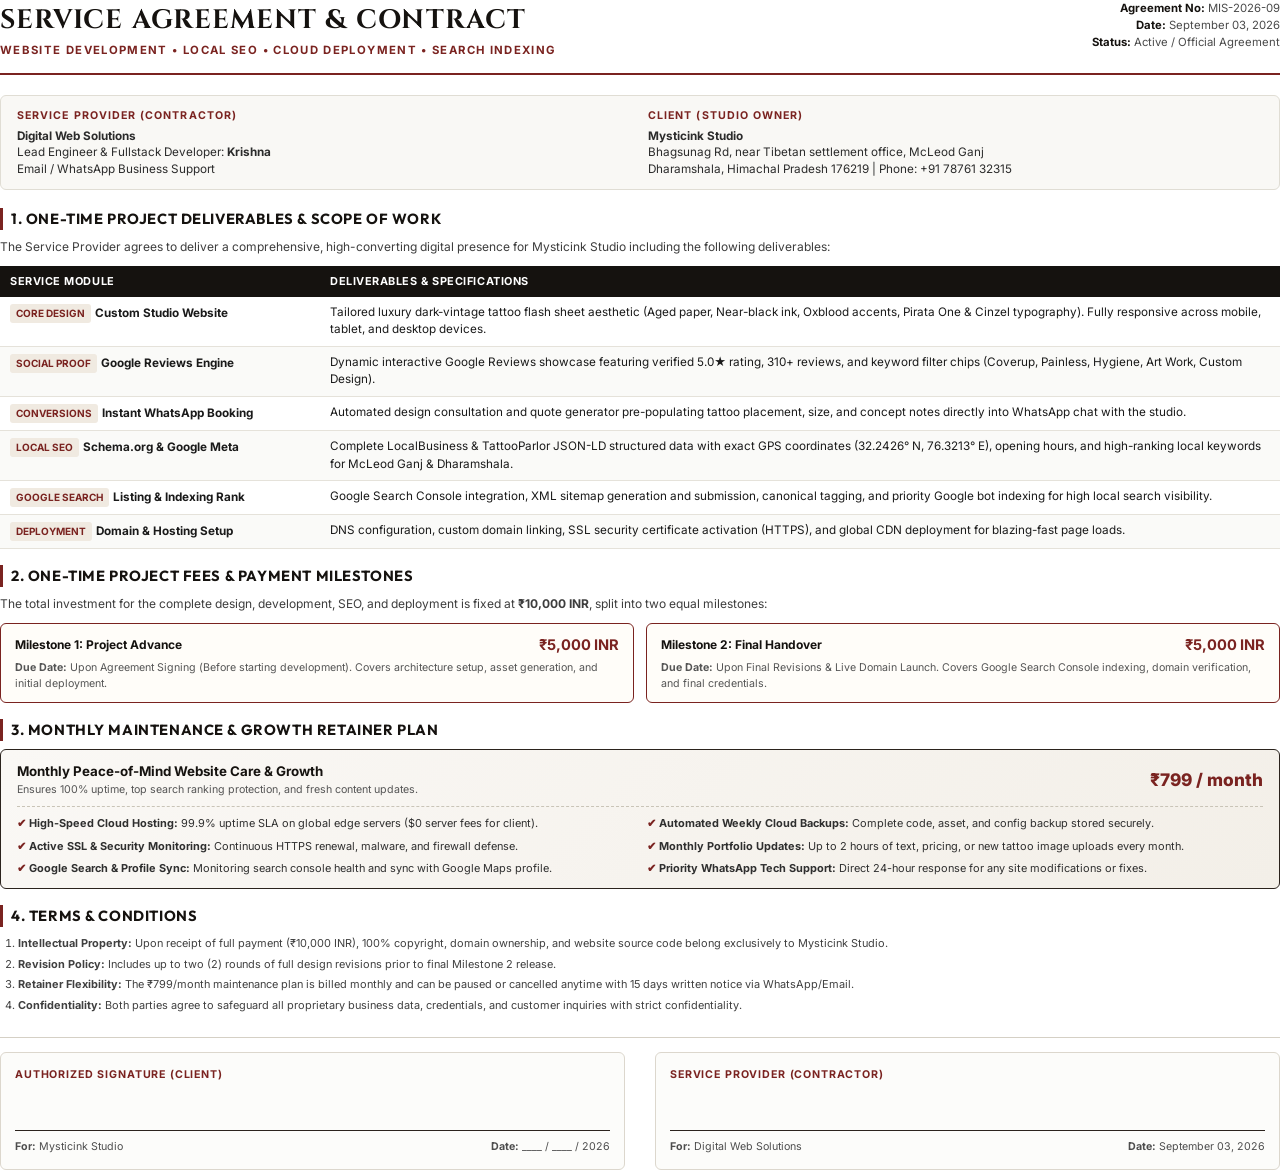
<file: Mysticink_Studio_Agreement.html>
<!DOCTYPE html>
<html lang="en">
<head>
  <meta charset="UTF-8">
  <title>Service Agreement - Mysticink Studio</title>
  <style>
    @import url('https://fonts.googleapis.com/css2?family=Cinzel:wght@700&family=Inter:wght@400;500;600;700&family=Outfit:wght@600;700&display=swap');

    @page {
      size: A4;
      margin: 14mm 14mm 16mm 14mm;
    }

    * {
      box-sizing: border-box;
      margin: 0;
      padding: 0;
    }

    body {
      font-family: 'Inter', -apple-system, BlinkMacSystemFont, sans-serif;
      color: #1A1A1A;
      background-color: #ffffff;
      line-height: 1.5;
      font-size: 9.5pt;
    }

    .contract-container {
      max-width: 100%;
      margin: 0 auto;
    }

    /* Header Header */
    .header-banner {
      display: flex;
      justify-content: space-between;
      align-items: flex-start;
      border-bottom: 2.5px solid #7A2320;
      padding-bottom: 14px;
      margin-bottom: 20px;
    }

    .brand-title {
      font-family: 'Cinzel', Georgia, serif;
      font-size: 20pt;
      font-weight: 700;
      color: #15120F;
      letter-spacing: 0.04em;
    }

    .doc-subtitle {
      font-size: 8.5pt;
      text-transform: uppercase;
      letter-spacing: 0.12em;
      color: #7A2320;
      font-weight: 700;
      margin-top: 2px;
    }

    .doc-meta-table {
      text-align: right;
      font-size: 8.5pt;
      color: #4A4A4A;
    }

    .doc-meta-table strong {
      color: #15120F;
    }

    /* Parties Section */
    .parties-card {
      display: grid;
      grid-template-columns: 1fr 1fr;
      gap: 16px;
      background: #F9F8F5;
      border: 1px solid #E0DDD4;
      border-radius: 6px;
      padding: 12px 16px;
      margin-bottom: 18px;
    }

    .party-col h4 {
      font-size: 8pt;
      text-transform: uppercase;
      letter-spacing: 0.1em;
      color: #7A2320;
      margin-bottom: 4px;
      font-weight: 700;
    }

    .party-col p {
      font-size: 8.8pt;
      color: #2B2B2B;
      line-height: 1.4;
    }

    /* Section Headings */
    .section-title {
      font-family: 'Outfit', sans-serif;
      font-size: 11pt;
      font-weight: 700;
      color: #15120F;
      border-left: 3.5px solid #7A2320;
      padding-left: 8px;
      margin: 16px 0 8px 0;
      text-transform: uppercase;
      letter-spacing: 0.04em;
    }

    p.intro-text {
      color: #3D3D3D;
      font-size: 9pt;
      margin-bottom: 10px;
    }

    /* Tables */
    .styled-table {
      width: 100%;
      border-collapse: collapse;
      margin-bottom: 14px;
      font-size: 8.8pt;
    }

    .styled-table th {
      background-color: #15120F;
      color: #ffffff;
      text-align: left;
      padding: 7px 10px;
      font-size: 8.2pt;
      text-transform: uppercase;
      letter-spacing: 0.05em;
    }

    .styled-table td {
      padding: 7px 10px;
      border-bottom: 1px solid #E5E2DA;
      vertical-align: top;
    }

    .styled-table tr:nth-child(even) {
      background-color: #FAFAF8;
    }

    .service-badge {
      display: inline-block;
      background: #F0EAE1;
      color: #7A2320;
      font-size: 7.5pt;
      font-weight: 700;
      padding: 2px 6px;
      border-radius: 3px;
      margin-right: 4px;
      text-transform: uppercase;
    }

    /* Milestone Cards */
    .milestone-grid {
      display: grid;
      grid-template-columns: 1fr 1fr;
      gap: 12px;
      margin-bottom: 14px;
    }

    .milestone-box {
      border: 1.5px solid #7A2320;
      border-radius: 6px;
      padding: 10px 14px;
      background: #FFFDF9;
    }

    .milestone-header {
      display: flex;
      justify-content: space-between;
      align-items: center;
      margin-bottom: 4px;
    }

    .milestone-header h5 {
      font-size: 9pt;
      font-weight: 700;
      color: #15120F;
    }

    .milestone-amount {
      font-size: 11pt;
      font-weight: 700;
      color: #7A2320;
    }

    .milestone-desc {
      font-size: 8pt;
      color: #555;
    }

    /* Retainer Box */
    .retainer-card {
      background: linear-gradient(135deg, #FAF8F5 0%, #F3EFE8 100%);
      border: 1.5px solid #2B231D;
      border-radius: 6px;
      padding: 12px 16px;
      margin-bottom: 14px;
    }

    .retainer-top {
      display: flex;
      justify-content: space-between;
      align-items: center;
      border-bottom: 1px dashed #C9C4B7;
      padding-bottom: 8px;
      margin-bottom: 8px;
    }

    .retainer-price {
      font-size: 13pt;
      font-weight: 800;
      color: #7A2320;
    }

    .retainer-list {
      display: grid;
      grid-template-columns: 1fr 1fr;
      gap: 6px 14px;
      list-style: none;
      font-size: 8.2pt;
      color: #2F2F2F;
    }

    .retainer-list li::before {
      content: "✔ ";
      color: #7A2320;
      font-weight: bold;
    }

    /* Legal Terms */
    .terms-list {
      margin-left: 18px;
      margin-bottom: 16px;
      font-size: 8.2pt;
      color: #404040;
    }

    .terms-list li {
      margin-bottom: 4px;
    }

    /* Signatures Section */
    .signature-section {
      display: grid;
      grid-template-columns: 1fr 1fr;
      gap: 30px;
      margin-top: 24px;
      padding-top: 14px;
      border-top: 1.5px solid #D5D0C5;
      page-break-inside: avoid;
    }

    .signature-block {
      border: 1px solid #DCD7CD;
      border-radius: 6px;
      padding: 14px;
      background: #FCFCFA;
    }

    .signature-role {
      font-size: 8pt;
      font-weight: 700;
      text-transform: uppercase;
      letter-spacing: 0.08em;
      color: #7A2320;
      margin-bottom: 8px;
    }

    .signature-line {
      height: 40px;
      border-bottom: 1px solid #2B231D;
      margin-bottom: 8px;
    }

    .sign-meta {
      font-size: 8pt;
      color: #4D4D4D;
      display: flex;
      justify-content: space-between;
      margin-top: 4px;
    }

    .page-break {
      page-break-before: always;
    }
  </style>
</head>
<body>

  <div class="contract-container">
    
    <!-- Header -->
    <div class="header-banner">
      <div>
        <div class="brand-title">SERVICE AGREEMENT & CONTRACT</div>
        <div class="doc-subtitle">Website Development • Local SEO • Cloud Deployment • Search Indexing</div>
      </div>
      <div class="doc-meta-table">
        <p><strong>Agreement No:</strong> MIS-2026-09</p>
        <p><strong>Date:</strong> September 03, 2026</p>
        <p><strong>Status:</strong> Active / Official Agreement</p>
      </div>
    </div>

    <!-- Parties -->
    <div class="parties-card">
      <div class="party-col">
        <h4>Service Provider (Contractor)</h4>
        <p><strong>Digital Web Solutions</strong></p>
        <p>Lead Engineer & Fullstack Developer: <strong>Krishna</strong></p>
        <p>Email / WhatsApp Business Support</p>
      </div>
      <div class="party-col">
        <h4>Client (Studio Owner)</h4>
        <p><strong>Mysticink Studio</strong></p>
        <p>Bhagsunag Rd, near Tibetan settlement office, McLeod Ganj</p>
        <p>Dharamshala, Himachal Pradesh 176219 | Phone: +91 78761 32315</p>
      </div>
    </div>

    <!-- 1. One-Time Scope of Work -->
    <div class="section-title">1. One-Time Project Deliverables & Scope of Work</div>
    <p class="intro-text">The Service Provider agrees to deliver a comprehensive, high-converting digital presence for Mysticink Studio including the following deliverables:</p>

    <table class="styled-table">
      <thead>
        <tr>
          <th style="width: 25%;">Service Module</th>
          <th>Deliverables & Specifications</th>
        </tr>
      </thead>
      <tbody>
        <tr>
          <td><span class="service-badge">Core Design</span><strong>Custom Studio Website</strong></td>
          <td>Tailored luxury dark-vintage tattoo flash sheet aesthetic (Aged paper, Near-black ink, Oxblood accents, Pirata One & Cinzel typography). Fully responsive across mobile, tablet, and desktop devices.</td>
        </tr>
        <tr>
          <td><span class="service-badge">Social Proof</span><strong>Google Reviews Engine</strong></td>
          <td>Dynamic interactive Google Reviews showcase featuring verified 5.0★ rating, 310+ reviews, and keyword filter chips (Coverup, Painless, Hygiene, Art Work, Custom Design).</td>
        </tr>
        <tr>
          <td><span class="service-badge">Conversions</span><strong>Instant WhatsApp Booking</strong></td>
          <td>Automated design consultation and quote generator pre-populating tattoo placement, size, and concept notes directly into WhatsApp chat with the studio.</td>
        </tr>
        <tr>
          <td><span class="service-badge">Local SEO</span><strong>Schema.org & Google Meta</strong></td>
          <td>Complete LocalBusiness & TattooParlor JSON-LD structured data with exact GPS coordinates (32.2426° N, 76.3213° E), opening hours, and high-ranking local keywords for McLeod Ganj & Dharamshala.</td>
        </tr>
        <tr>
          <td><span class="service-badge">Google Search</span><strong>Listing & Indexing Rank</strong></td>
          <td>Google Search Console integration, XML sitemap generation and submission, canonical tagging, and priority Google bot indexing for high local search visibility.</td>
        </tr>
        <tr>
          <td><span class="service-badge">Deployment</span><strong>Domain & Hosting Setup</strong></td>
          <td>DNS configuration, custom domain linking, SSL security certificate activation (HTTPS), and global CDN deployment for blazing-fast page loads.</td>
        </tr>
      </tbody>
    </table>

    <!-- 2. Payment Terms -->
    <div class="section-title">2. One-Time Project Fees & Payment Milestones</div>
    <p class="intro-text">The total investment for the complete design, development, SEO, and deployment is fixed at <strong>₹10,000 INR</strong>, split into two equal milestones:</p>

    <div class="milestone-grid">
      <div class="milestone-box">
        <div class="milestone-header">
          <h5>Milestone 1: Project Advance</h5>
          <span class="milestone-amount">₹5,000 INR</span>
        </div>
        <p class="milestone-desc"><strong>Due Date:</strong> Upon Agreement Signing (Before starting development). Covers architecture setup, asset generation, and initial deployment.</p>
      </div>

      <div class="milestone-box">
        <div class="milestone-header">
          <h5>Milestone 2: Final Handover</h5>
          <span class="milestone-amount">₹5,000 INR</span>
        </div>
        <p class="milestone-desc"><strong>Due Date:</strong> Upon Final Revisions & Live Domain Launch. Covers Google Search Console indexing, domain verification, and final credentials.</p>
      </div>
    </div>

    <!-- 3. Monthly Retainer -->
    <div class="section-title">3. Monthly Maintenance & Growth Retainer Plan</div>
    
    <div class="retainer-card">
      <div class="retainer-top">
        <div>
          <h4 style="font-size: 10pt; font-weight: 700; color: #15120F;">Monthly Peace-of-Mind Website Care & Growth</h4>
          <p style="font-size: 8pt; color: #555;">Ensures 100% uptime, top search ranking protection, and fresh content updates.</p>
        </div>
        <div class="retainer-price">₹799 / month</div>
      </div>

      <ul class="retainer-list">
        <li><strong>High-Speed Cloud Hosting:</strong> 99.9% uptime SLA on global edge servers ($0 server fees for client).</li>
        <li><strong>Automated Weekly Cloud Backups:</strong> Complete code, asset, and config backup stored securely.</li>
        <li><strong>Active SSL & Security Monitoring:</strong> Continuous HTTPS renewal, malware, and firewall defense.</li>
        <li><strong>Monthly Portfolio Updates:</strong> Up to 2 hours of text, pricing, or new tattoo image uploads every month.</li>
        <li><strong>Google Search & Profile Sync:</strong> Monitoring search console health and sync with Google Maps profile.</li>
        <li><strong>Priority WhatsApp Tech Support:</strong> Direct 24-hour response for any site modifications or fixes.</li>
      </ul>
    </div>

    <!-- 4. General Terms -->
    <div class="section-title">4. Terms & Conditions</div>
    <ol class="terms-list">
      <li><strong>Intellectual Property:</strong> Upon receipt of full payment (₹10,000 INR), 100% copyright, domain ownership, and website source code belong exclusively to Mysticink Studio.</li>
      <li><strong>Revision Policy:</strong> Includes up to two (2) rounds of full design revisions prior to final Milestone 2 release.</li>
      <li><strong>Retainer Flexibility:</strong> The ₹799/month maintenance plan is billed monthly and can be paused or cancelled anytime with 15 days written notice via WhatsApp/Email.</li>
      <li><strong>Confidentiality:</strong> Both parties agree to safeguard all proprietary business data, credentials, and customer inquiries with strict confidentiality.</li>
    </ol>

    <!-- Signatures -->
    <div class="signature-section">
      <div class="signature-block">
        <div class="signature-role">Authorized Signature (Client)</div>
        <div class="signature-line"></div>
        <div class="sign-meta">
          <span><strong>For:</strong> Mysticink Studio</span>
          <span><strong>Date:</strong> ____ / ____ / 2026</span>
        </div>
      </div>

      <div class="signature-block">
        <div class="signature-role">Service Provider (Contractor)</div>
        <div class="signature-line"></div>
        <div class="sign-meta">
          <span><strong>For:</strong> Digital Web Solutions</span>
          <span><strong>Date:</strong> September 03, 2026</span>
        </div>
      </div>
    </div>

  </div>

</body>
</html>
</file>
